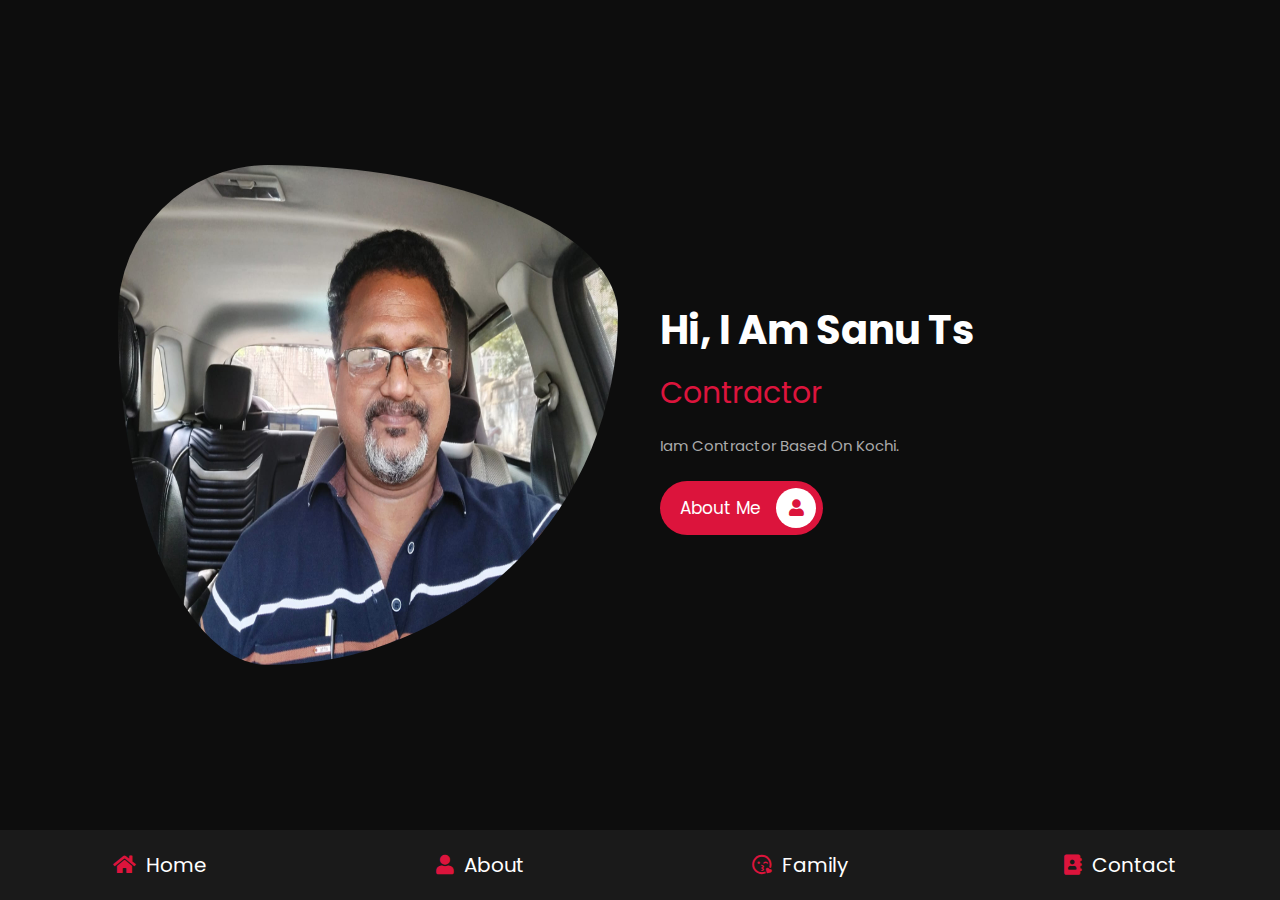
<file: index.html>
<!DOCTYPE html>
<html lang="en">
<head>
    <meta charset="UTF-8">
    <meta http-equiv="X-UA-Compatible" content="IE=edge">
    <meta name="viewport" content="width=device-width, initial-scale=1.0">
    <title>home</title>

    <!-- font awesome cdn link  -->
    <link rel="stylesheet" href="https://cdnjs.cloudflare.com/ajax/libs/font-awesome/5.15.4/css/all.min.css">

    <!-- custom css file link  -->
    <link rel="stylesheet" href="css/style.css">

</head>
<body>
    
<!-- navbar section starts  -->

<nav class="navbar">
    <a href="index.html"> <i class="fas fa-home"></i> <span>home</span> </a>
    <a href="about.html"> <i class="fas fa-user"></i> <span>about</span> </a>
    <a href="family.html"> <i class="far fa-kiss-wink-heart"></i> <span>family</span> </a>
    <a href="contact.html"> <i class="fas fa-address-book"></i> <span>contact</span> </a>
</nav>

<!-- navbar section ends -->

<!-- home section starts  -->

<section class="home">

    <div class="image">
        <img src="images/home.jpeg" alt="">
    </div>

    <div class="content">
        <h3>hi, i am sanu ts</h3>
        <span>Contractor</span>
        <p>Iam Contractor based on Kochi.</p>
        <a href="about.html" class="btn"> about me <i class="fas fa-user"></i> </a>
    </div>

</section>

<!-- home section ends -->

</body>
</html>
</file>
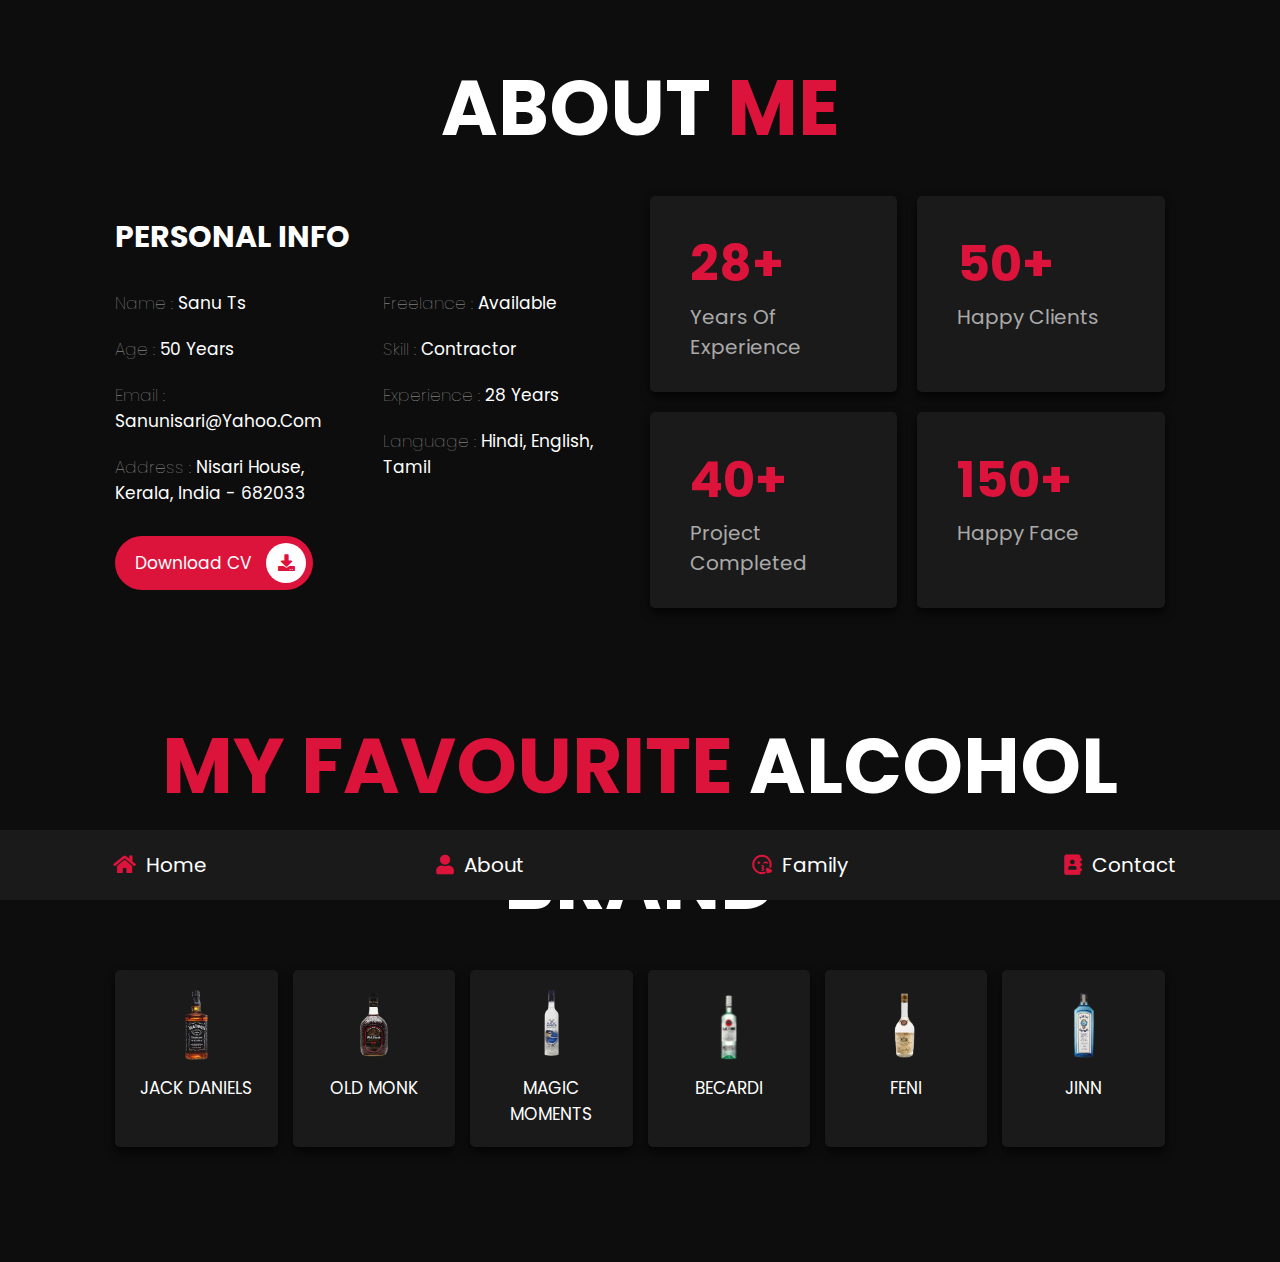
<file: about.html>
<!DOCTYPE html>
<html lang="en">
<head>
    <meta charset="UTF-8">
    <meta http-equiv="X-UA-Compatible" content="IE=edge">
    <meta name="viewport" content="width=device-width, initial-scale=1.0">
    <title>about</title>

    <!-- font awesome cdn link  -->
    <link rel="stylesheet" href="https://cdnjs.cloudflare.com/ajax/libs/font-awesome/5.15.4/css/all.min.css">

    <!-- custom css file link  -->
    <link rel="stylesheet" href="css/style.css">

</head>
<body>
    
<!-- navbar section starts  -->

<nav class="navbar">
    <a href="index.html"> <i class="fas fa-home"></i> <span>home</span> </a>
    <a href="about.html"> <i class="fas fa-user"></i> <span>about</span> </a>
    <a href="family.html"> <i class="far fa-kiss-wink-heart"></i> <span>family</span> </a>
    <a href="contact.html"> <i class="fas fa-address-book"></i> <span>contact</span> </a>
</nav>

<!-- navbar section ends -->

<!-- about section starts  -->

<section class="about">

    <h1 class="heading"> about <span>me</span> </h1>

    <div class="row">

        <div class="info-container">

            <h1>personal info</h1>

            <div class="box-container">

                <div class="box">
                    <h3> <span>name : </span> sanu ts </h3>
                    <h3> <span>age : </span> 50 years </h3>
                    <h3> <span>email : </span> sanunisari@yahoo.com </h3>
                    <h3> <span>address : </span> Nisari House, kerala, india - 682033 </h3>
                </div>
    
                <div class="box">
                    <h3> <span>freelance : </span> available </h3>
                    <h3> <span>skill : </span> Contractor </h3>
                    <h3> <span>experience : </span> 28 years </h3>
                    <h3> <span>language : </span> hindi, english, tamil </h3>
                </div>

            </div>

            <a href="#" class="btn"> download CV <i class="fas fa-download"></i> </a>

        </div>

        <div class="count-container">

            <div class="box">
                <h3>28+</h3>
                <p>years of experience</p>
            </div>

            <div class="box">
                <h3>50+</h3>
                <p>happy clients</p>
            </div>

            <div class="box">
                <h3>40+</h3>
                <p>project completed</p>
            </div>

            <div class="box">
                <h3>150+</h3>
                <p>Happy Face</p>
            </div>

        </div>

    </div>

</section>

<!-- about section ends -->

<!-- skills section starts  -->

<section class="skills">

    <h1 class="heading"> <span>my favourite</span> alcohol brand </h1>

    <div class="box-container">
        <div class="box">
            <img src="images/jdbg-removebg-preview.png">
            <h3>Jack daniels</h3>
        </div>
        <div class="box">
            <img src="images/download__2_-removebg-preview.png">
            <h3>Old Monk</h3>
        </div>
        <div class="box">
            <img src="images/download-removebg-preview.png">
            <h3>Magic Moments</h3>
        </div>
        <div class="box">
            <img src="images/download__3_-removebg-preview.png">
            <h3>Becardi</h3>
        </div>
        <div class="box">
            <img src="images/images-removebg-preview.png">
            <h3>Feni</h3>
        </div>
        <div class="box">
            <img src="images/download__1_-removebg-preview.png">
            <h3>Jinn</h3>
        </div>
    </div>

</section>

<!-- Alchol section ends -->



</body>
</html>
</file>
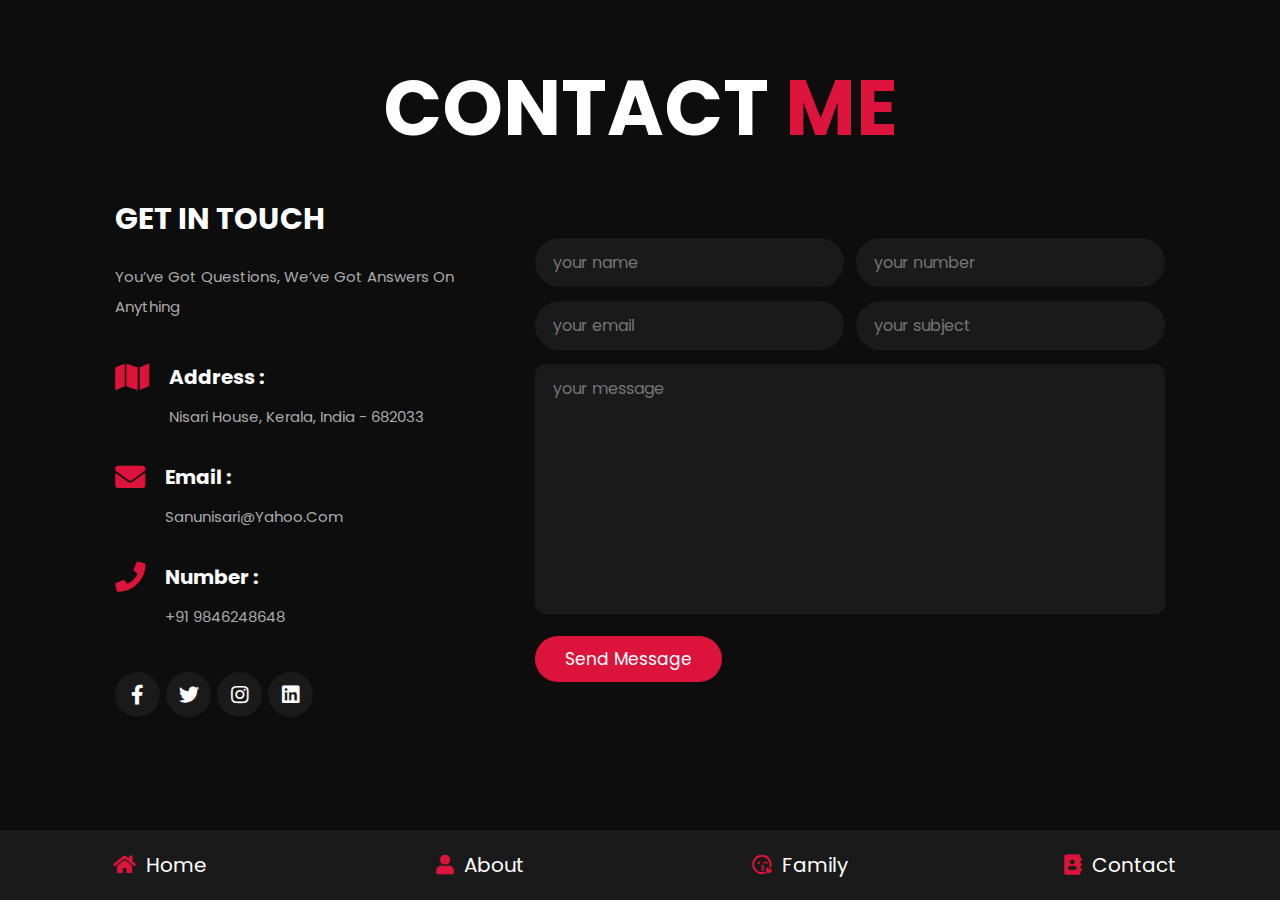
<file: contact.html>
<!DOCTYPE html>
<html lang="en">
<head>
    <meta charset="UTF-8">
    <meta http-equiv="X-UA-Compatible" content="IE=edge">
    <meta name="viewport" content="width=device-width, initial-scale=1.0">
    <title>contact</title>

    <!-- font awesome cdn link  -->
    <link rel="stylesheet" href="https://cdnjs.cloudflare.com/ajax/libs/font-awesome/5.15.4/css/all.min.css">

    <!-- custom css file link  -->
    <link rel="stylesheet" href="css/style.css">

</head>
<body>
    
<!-- navbar section starts  -->

<nav class="navbar">
    <a href="index.html"> <i class="fas fa-home"></i> <span>home</span> </a>
    <a href="about.html"> <i class="fas fa-user"></i> <span>about</span> </a>
    <a href="family.html"> <i class="far fa-kiss-wink-heart"></i> <span>family</span> </a>
    <a href="contact.html"> <i class="fas fa-address-book"></i> <span>contact</span> </a>
</nav>

<!-- navbar section ends -->

<!-- contact section starts  -->

<section class="contact">

<h1 class="heading"> contact <span>me</span> </h1>

<div class="row">

    <div class="info-container">

        <h1>get in touch</h1>

        <p>You’ve got questions, we’ve got answers on anything</p>

        <div class="box-container">

            <div class="box">
                <i class="fas fa-map"></i>
                <div class="info">
                    <h3>address :</h3>
                    <p>Nisari House, kerala, india - 682033 </p>
                </div>
            </div>

            <div class="box">
                <i class="fas fa-envelope"></i>
                <div class="info">
                    <h3>email :</h3>
                    <p>sanunisari@yahoo.com</p>
                </div>
            </div>

            <div class="box">
                <i class="fas fa-phone"></i>
                <div class="info">
                    <h3>number :</h3>
                    <p>+91 9846248648</p>
                </div>
            </div>

        </div>

        <div class="share">
            <a href="#" class="fab fa-facebook-f"></a>
            <a href="#" class="fab fa-twitter"></a>
            <a href="#" class="fab fa-instagram"></a>
            <a href="#" class="fab fa-linkedin"></a>
        </div>

    </div>

    <form action="">

        <div class="inputBox">
            <input type="text" placeholder="your name">
            <input type="number" placeholder="your number">
        </div>

        <div class="inputBox">
            <input type="email" placeholder="your email">
            <input type="text" placeholder="your subject">
        </div>

        <textarea name="" placeholder="your message" id="" cols="30" rows="10"></textarea>

        <input type="submit" value="send message" class="btn">

    </form>

</div>

</section>

<!-- contact section ends -->

</body>
</html>
</file>
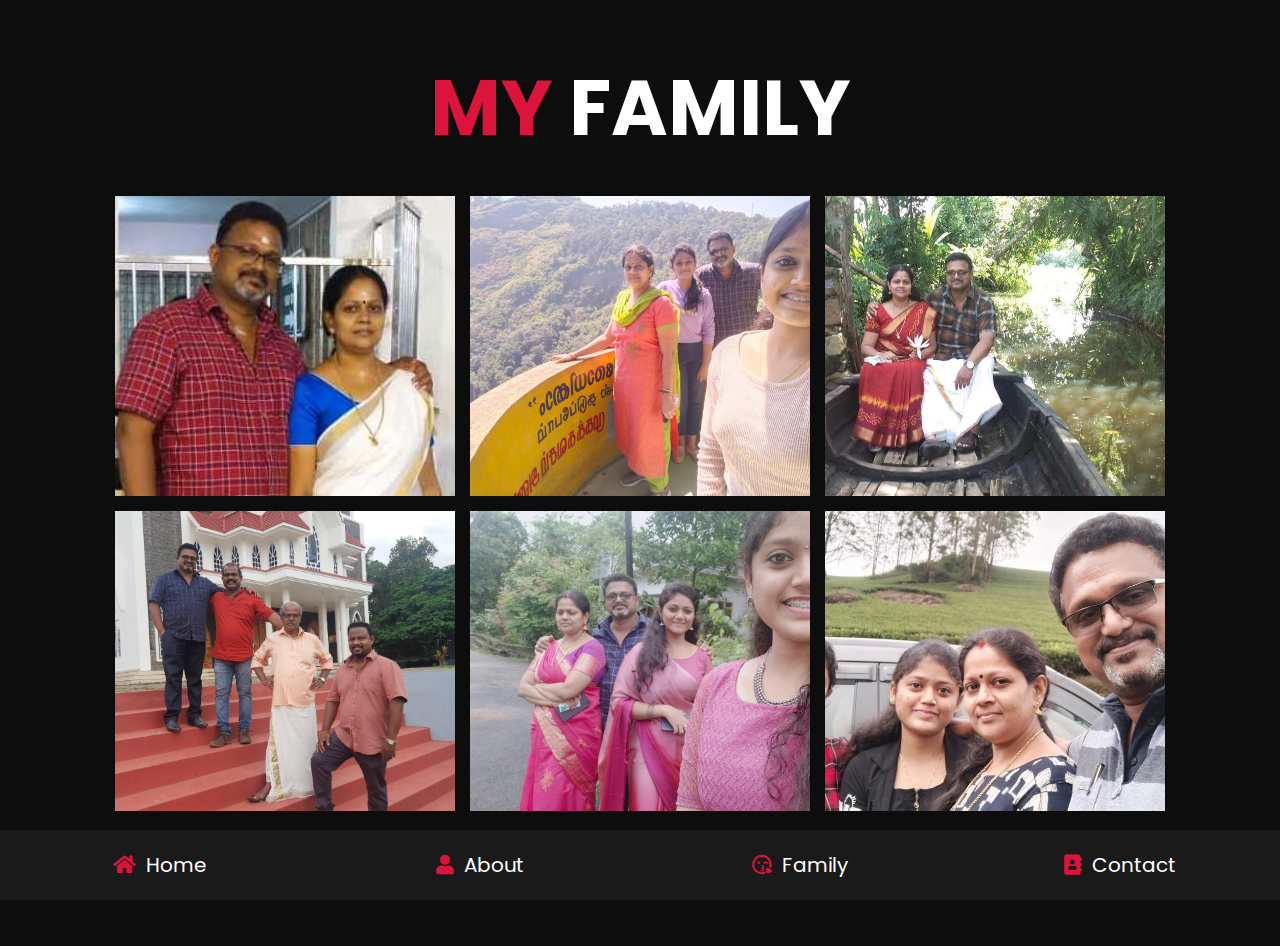
<file: family.html>
<!DOCTYPE html>
<html lang="en">
<head>
    <meta charset="UTF-8">
    <meta http-equiv="X-UA-Compatible" content="IE=edge">
    <meta name="viewport" content="width=device-width, initial-scale=1.0">
    <title>Family</title>
    

    <!-- font awesome cdn link  -->
    <link rel="stylesheet" href="https://cdnjs.cloudflare.com/ajax/libs/font-awesome/5.15.4/css/all.min.css">

    <!-- custom css file link  -->
    <link rel="stylesheet" href="css/style.css">

</head>
<body>
    
<!-- navbar section starts  -->

<nav class="navbar">
    <a href="index.html"> <i class="fas fa-home"></i> <span>home</span> </a>
    <a href="about.html"> <i class="fas fa-user"></i> <span>about</span> </a>
    <a href="family.html"> <i class="far fa-kiss-wink-heart"></i> <span>family</span> </a>
    <a href="contact.html"> <i class="fas fa-address-book"></i> <span>contact</span> </a>
</nav>

<!-- navbar section ends -->

<!-- portfolio section starts  -->

<section class="portfolio">

    <h1 class="heading"> <span>my</span> family </h1>

    <div class="box-container">

        <div class="box">
            <img src="images/WIFE.jpeg" alt="">
            <div class="content">
                <h3>My Happiness</h3>
                <p>In time of test, family is best.</p>
            </div>
        </div>

        <div class="box">
            <img src="images/FAM.jpeg" alt="">
            <div class="content">
                <h3>My Happiness</h3>
                <p>The family is one of nature's masterpieces.</p>
            </div>
        </div>
       
        <div class="box">
            <img src="images/old.jpeg" alt="">
            <div class="content">
                <h3>My Happiness</h3>
                <p>Family is not an important thing. It's everything.</p>
            </div>
        </div>

        <div class="box">
            <img src="images/bro.jpeg" alt="">
            <div class="content">
                <h3>My Happiness</h3>
                <p>The memories we make with our family is everything.</p>
            </div>
        </div>

        <div class="box">
            <img src="images/fam1.jpeg" alt="">
            <div class="content">
                <h3>My Happiness</h3>
                <p>Family and friends are hidden treasures, seek them out and enjoy their riches.</p>
            </div>
        </div>

        <div class="box">
            <img src="images/fam2.jpeg" alt="">
            <div class="content">
                <h3>My Happiness</h3>
                <p>A happy family is but an earlier heaven.</p>
            </div>
        </div>

    </div>

    
</section>

<!-- portfolio section ends -->

</body>
</html>
</file>
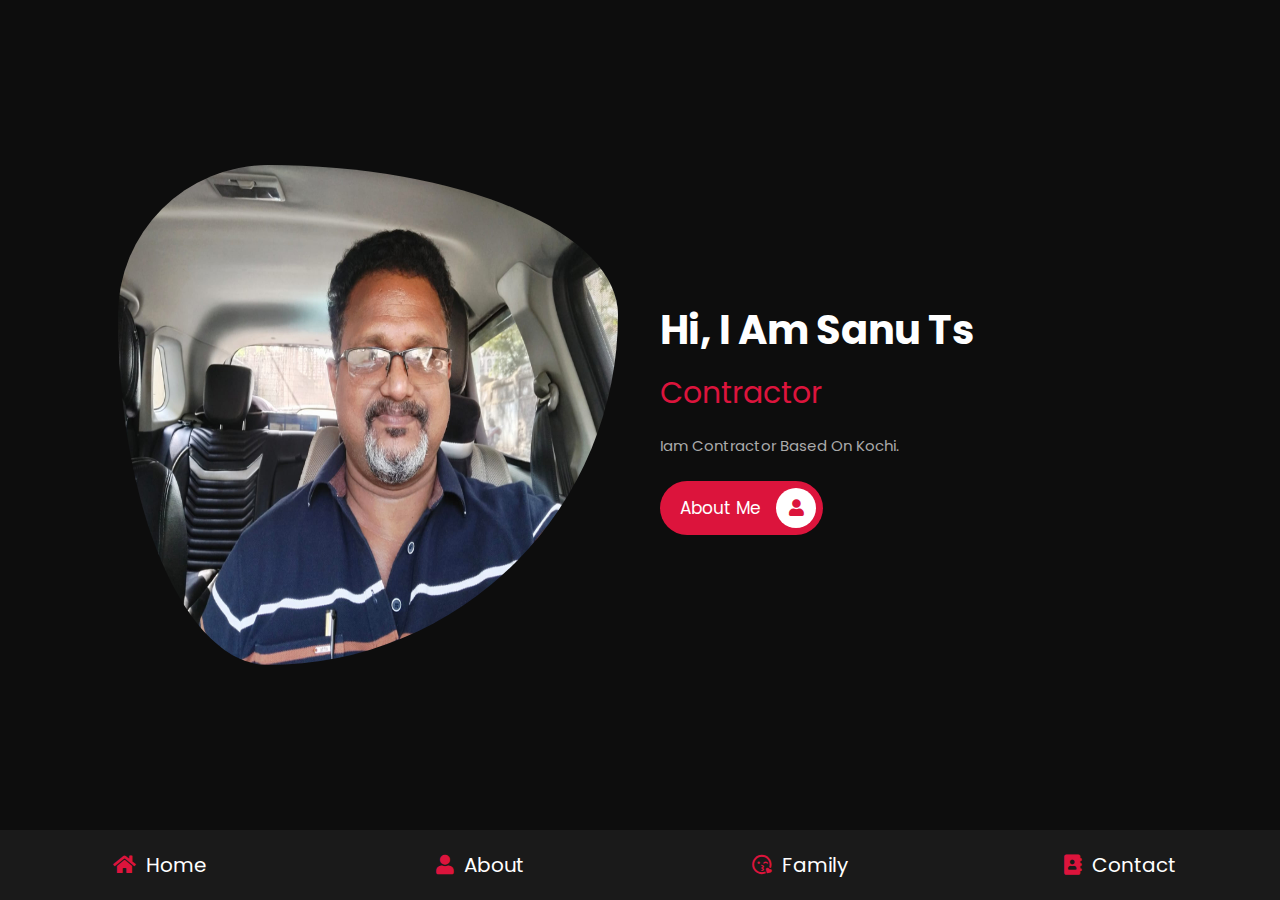
<file: home.html>
<!DOCTYPE html>
<html lang="en">
<head>
    <meta charset="UTF-8">
    <meta http-equiv="X-UA-Compatible" content="IE=edge">
    <meta name="viewport" content="width=device-width, initial-scale=1.0">
    <title>home</title>

    <!-- font awesome cdn link  -->
    <link rel="stylesheet" href="https://cdnjs.cloudflare.com/ajax/libs/font-awesome/5.15.4/css/all.min.css">

    <!-- custom css file link  -->
    <link rel="stylesheet" href="css/style.css">

</head>
<body>
    
<!-- navbar section starts  -->

<nav class="navbar">
    <a href="home.html"> <i class="fas fa-home"></i> <span>home</span> </a>
    <a href="about.html"> <i class="fas fa-user"></i> <span>about</span> </a>
    <a href="family.html"> <i class="far fa-kiss-wink-heart"></i> <span>family</span> </a>
    <a href="contact.html"> <i class="fas fa-address-book"></i> <span>contact</span> </a>
</nav>

<!-- navbar section ends -->

<!-- home section starts  -->

<section class="home">

    <div class="image">
        <img src="images/home.jpeg" alt="">
    </div>

    <div class="content">
        <h3>hi, i am sanu ts</h3>
        <span>Contractor</span>
        <p>Iam Contractor based on Kochi.</p>
        <a href="about.html" class="btn"> about me <i class="fas fa-user"></i> </a>
    </div>

</section>

<!-- home section ends -->

</body>
</html>
</file>
<file: css/style.css>
@import url("https://fonts.googleapis.com/css2?family=Poppins:wght@100;300;400;500;600;700&display=swap");
* {
  font-family: 'Poppins', sans-serif;
  margin: 0;
  padding: 0;
  -webkit-box-sizing: border-box;
          box-sizing: border-box;
  text-decoration: none;
  outline: none;
  border: none;
  text-transform: capitalize;
}

html {
  font-size: 62.5%;
  overflow-x: hidden;
}

html::-webkit-scrollbar {
  width: 1rem;
}

html::-webkit-scrollbar-track {
  background: #0d0d0d;
}

html::-webkit-scrollbar-thumb {
  background: crimson;
  border-radius: 5rem;
}

body {
  background: #0d0d0d;
  padding-bottom: 6.5rem;
}

section {
  padding: 5rem 9%;
}

.heading {
  text-align: center;
  font-size: 6vw;
  color: #fff;
  margin-bottom: 3rem;
  text-transform: uppercase;
}

.heading span {
  text-transform: uppercase;
  color: crimson;
}

.btn {
  display: inline-block;
  margin-top: 1rem;
  border-radius: 5rem;
  background: crimson;
  padding: .7rem;
  font-size: 1.7rem;
  color: #fff;
  padding-left: 2rem;
}

.btn i {
  height: 4rem;
  width: 4rem;
  line-height: 4rem;
  font-size: 1.7rem;
  text-align: center;
  background: #fff;
  color: crimson;
  border-radius: 50%;
  margin-left: 1rem;
  -webkit-transition: .2s linear;
  transition: .2s linear;
}

.btn:hover i {
  margin-left: 2rem;
}

.navbar {
  position: fixed;
  bottom: 0;
  left: 0;
  right: 0;
  display: -webkit-box;
  display: -ms-flexbox;
  display: flex;
  z-index: 1000;
  -webkit-box-align: end;
      -ms-flex-align: end;
          align-items: flex-end;
}

.navbar a {
  padding: 2rem;
  font-size: 2rem;
  background: #1a1a1a;
  -webkit-box-flex: 1;
      -ms-flex: 1;
          flex: 1;
  color: #fff;
  text-align: center;
  -webkit-transition: .2s linear;
  transition: .2s linear;
}

.navbar a i {
  color: crimson;
  padding-right: .5rem;
}

.navbar a:hover {
  background: crimson;
  padding-bottom: 6rem;
}

.navbar a:hover i {
  color: #fff;
}

.home {
  display: -webkit-box;
  display: -ms-flexbox;
  display: flex;
  -webkit-box-align: center;
      -ms-flex-align: center;
          align-items: center;
  -ms-flex-wrap: wrap;
      flex-wrap: wrap;
  gap: 4rem;
  min-height: calc(100vh - 6.5rem);
}

.home .image {
  -webkit-box-flex: 1;
      -ms-flex: 1 1 42rem;
          flex: 1 1 42rem;
  text-align: center;
}

.home .image img {
  height: 50rem;
  width: 50rem;
  border-radius: 30% 70% 70% 30% / 30% 30% 70% 70%;
}

.home .content {
  -webkit-box-flex: 1;
      -ms-flex: 1 1 42rem;
          flex: 1 1 42rem;
}

.home .content h3 {
  color: #fff;
  font-size: 4rem;
  padding-bottom: .5rem;
}

.home .content span {
  font-size: 3rem;
  color: crimson;
  padding: .5rem 0;
  display: block;
}

.home .content p {
  font-size: 1.5rem;
  color: #aaa;
  padding: 1rem 0;
  line-height: 2;
}

.about .row {
  display: -webkit-box;
  display: -ms-flexbox;
  display: flex;
  -webkit-box-align: center;
      -ms-flex-align: center;
          align-items: center;
  -ms-flex-wrap: wrap;
      flex-wrap: wrap;
  gap: 2rem;
}

.about .row .info-container {
  -webkit-box-flex: 1;
      -ms-flex: 1 1 42rem;
          flex: 1 1 42rem;
}

.about .row .info-container h1 {
  font-size: 3rem;
  color: #fff;
  text-transform: uppercase;
  padding-bottom: 1rem;
}

.about .row .info-container .box-container {
  padding: 1rem 0;
  display: -webkit-box;
  display: -ms-flexbox;
  display: flex;
  -ms-flex-wrap: wrap;
      flex-wrap: wrap;
  gap: 2rem;
}

.about .row .info-container .box-container .box {
  -webkit-box-flex: 1;
      -ms-flex: 1 1 20rem;
          flex: 1 1 20rem;
}

.about .row .info-container .box-container .box h3 {
  font-size: 1.7rem;
  color: #fff;
  padding: 1rem 0;
  font-weight: normal;
}

.about .row .info-container .box-container .box h3 span {
  color: #aaa;
  font-weight: lighter;
}

.about .row .count-container {
  -webkit-box-flex: 1;
      -ms-flex: 1 1 42rem;
          flex: 1 1 42rem;
  display: -webkit-box;
  display: -ms-flexbox;
  display: flex;
  -ms-flex-wrap: wrap;
      flex-wrap: wrap;
  gap: 2rem;
}

.about .row .count-container .box {
  -webkit-box-flex: 1;
      -ms-flex: 1 1 20rem;
          flex: 1 1 20rem;
  padding: 3rem 4rem;
  border-radius: .5rem;
  background: #1a1a1a;
  -webkit-box-shadow: 0 0.5rem 1rem rgba(0, 0, 0, 0.7);
          box-shadow: 0 0.5rem 1rem rgba(0, 0, 0, 0.7);
}

.about .row .count-container .box h3 {
  font-size: 5rem;
  color: crimson;
}

.about .row .count-container .box p {
  font-size: 2rem;
  color: #aaa;
}

.skills .box-container {
  display: -ms-grid;
  display: grid;
  -ms-grid-columns: (minmax(16rem, 1fr))[auto-fit];
      grid-template-columns: repeat(auto-fit, minmax(16rem, 1fr));
  gap: 1.5rem;
}

.skills .box-container .box {
  padding: 2rem;
  text-align: center;
  -webkit-box-shadow: 0 0.5rem 1rem rgba(0, 0, 0, 0.7);
          box-shadow: 0 0.5rem 1rem rgba(0, 0, 0, 0.7);
  border-radius: .5rem;
  background: #1a1a1a;
}

.skills .box-container .box:hover {
  background: #fff;
}

.skills .box-container .box:hover h3 {
  color: #0d0d0d;
}

.skills .box-container .box img {
  height: 7rem;
  margin-bottom: 1rem;
}

.skills .box-container .box h3 {
  color: #fff;
  font-size: 1.7rem;
  font-weight: normal;
  text-transform: uppercase;
}


.portfolio {
  text-align: center;
}

.portfolio .box-container {
  display: -ms-grid;
  display: grid;
  -ms-grid-columns: (minmax(31rem, 1fr))[auto-fit];
      grid-template-columns: repeat(auto-fit, minmax(31rem, 1fr));
  gap: 1.5rem;
  margin-bottom: 2rem;
}

.portfolio .box-container .box {
  height: 30rem;
  overflow: hidden;
  position: relative;
}

.portfolio .box-container .box:hover .content {
  -webkit-transform: translateY(0%);
          transform: translateY(0%);
}

.portfolio .box-container .box img {
  height: 100%;
  width: 100%;
  -o-object-fit: cover;
     object-fit: cover;
}

.portfolio .box-container .box .content {
  position: absolute;
  top: 0;
  left: 0;
  height: 100%;
  width: 100%;
  background: #1a1a1a;
  display: -webkit-box;
  display: -ms-flexbox;
  display: flex;
  -webkit-box-orient: vertical;
  -webkit-box-direction: normal;
      -ms-flex-flow: column;
          flex-flow: column;
  -webkit-box-align: center;
      -ms-flex-align: center;
          align-items: center;
  -webkit-box-pack: center;
      -ms-flex-pack: center;
          justify-content: center;
  padding: 2rem;
  -webkit-transform: translateY(-100%);
          transform: translateY(-100%);
  -webkit-transition: .2s linear;
  transition: .2s linear;
}

.portfolio .box-container .box .content h3 {
  font-size: 2.5rem;
  color: #fff;
  text-transform: uppercase;
  font-weight: normal;
}

.portfolio .box-container .box .content p {
  padding: 1rem 0;
  font-size: 1.5rem;
  line-height: 2;
  color: #aaa;
}

.portfolio .box-container .box .content a {
  font-size: 2rem;
  color: crimson;
}

.portfolio .box-container .box .content a:hover {
  color: #fff;
}

.blogs .box-container {
  display: -ms-grid;
  display: grid;
  -ms-grid-columns: (minmax(31rem, 1fr))[auto-fit];
      grid-template-columns: repeat(auto-fit, minmax(31rem, 1fr));
  gap: 1.5rem;
}

.blogs .box-container .box {
  text-align: center;
  padding: 2rem;
  border-radius: .5rem;
  background: #1a1a1a;
  -webkit-box-shadow: 0 0.5rem 1rem rgba(0, 0, 0, 0.7);
          box-shadow: 0 0.5rem 1rem rgba(0, 0, 0, 0.7);
}

.blogs .box-container .box:hover .image img {
  -webkit-transform: scale(1.2);
          transform: scale(1.2);
}

.blogs .box-container .box .image {
  height: 25rem;
  width: 100%;
  border-radius: .5rem;
  overflow: hidden;
}

.blogs .box-container .box .image img {
  height: 100%;
  width: 100%;
  -o-object-fit: cover;
     object-fit: cover;
  -webkit-transition: .2s linear;
  transition: .2s linear;
}

.blogs .box-container .box .content .icons {
  position: relative;
  top: -1rem;
  border-radius: .5rem;
  padding: 1.5rem;
  display: inline-block;
  background: #0d0d0d;
}

.blogs .box-container .box .content .icons a {
  font-size: 1.4rem;
  margin: 0 1rem;
  color: #fff;
}

.blogs .box-container .box .content .icons a:hover {
  color: crimson;
}

.blogs .box-container .box .content .icons a i {
  padding-right: .5rem;
  color: crimson;
}

.blogs .box-container .box .content h3 {
  font-size: 2rem;
  color: #fff;
  font-weight: normal;
}

.blogs .box-container .box .content p {
  font-size: 1.5rem;
  color: #aaa;
  padding: 1rem 0;
  line-height: 2;
}

.contact .row {
  display: -webkit-box;
  display: -ms-flexbox;
  display: flex;
  -webkit-box-align: center;
      -ms-flex-align: center;
          align-items: center;
  -ms-flex-wrap: wrap;
      flex-wrap: wrap;
  gap: 2rem;
}

.contact .row .info-container {
  width: 40rem;
}

.contact .row .info-container h1 {
  font-size: 3rem;
  text-transform: uppercase;
  color: #fff;
  padding-bottom: 1rem;
}

.contact .row .info-container p {
  font-size: 1.5rem;
  line-height: 2;
  color: #aaa;
  padding: 1rem 0;
}

.contact .row .info-container .box-container {
  padding: 2rem 0;
}

.contact .row .info-container .box-container .box {
  display: -webkit-box;
  display: -ms-flexbox;
  display: flex;
  gap: 2rem;
  padding: 1rem 0;
}

.contact .row .info-container .box-container .box i {
  font-size: 3rem;
  color: crimson;
}

.contact .row .info-container .box-container .box h3 {
  font-size: 2rem;
  color: #fff;
}

.contact .row .info-container .share a {
  font-size: 2rem;
  height: 4.5rem;
  width: 4.5rem;
  line-height: 4.5rem;
  border-radius: 50%;
  background: #1a1a1a;
  color: #fff;
  text-align: center;
  margin-right: .3rem;
}

.contact .row .info-container .share a:hover {
  background: crimson;
}

.contact .row form {
  -webkit-box-flex: 1;
      -ms-flex: 1 1 42rem;
          flex: 1 1 42rem;
}

.contact .row form .inputBox {
  display: -webkit-box;
  display: -ms-flexbox;
  display: flex;
  -ms-flex-wrap: wrap;
      flex-wrap: wrap;
  -webkit-box-pack: justify;
      -ms-flex-pack: justify;
          justify-content: space-between;
}

.contact .row form .inputBox input {
  width: 49%;
}

.contact .row form .inputBox input,
.contact .row form textarea {
  border-radius: 5rem;
  padding: 1.2rem 1.8rem;
  font-size: 1.6rem;
  color: #fff;
  text-transform: none;
  margin: .7rem 0;
  background: #1a1a1a;
}

.contact .row form textarea {
  width: 100%;
  border-radius: 1rem;
  resize: none;
  height: 25rem;
}

.contact .row form .btn {
  padding: 1rem 3rem;
  cursor: pointer;
}

.contact .row form .btn:hover {
  background: #fff;
  color: #0d0d0d;
}

@media (max-width: 1200px) {
  html {
    font-size: 55%;
  }
  section {
    padding: 3rem 2rem;
  }
}

@media (max-width: 768px) {
  .heading {
    font-size: 12vw;
  }
  .navbar a i {
    padding: 0;
  }
  .navbar a span {
    display: none;
  }
  .navbar a:hover {
    padding-bottom: 2rem;
  }
  .home {
    text-align: center;
    gap: 2rem;
  }
  .home .image img {
    height: 30rem;
    width: 30rem;
  }
  .home .content h3 {
    font-size: 3rem;
  }
  .home .content span {
    font-size: 2.5rem;
  }
  .contact .row form .inputBox input {
    width: 100%;
    margin-bottom: 1rem;
  }
}

@media (max-width: 450px) {
  html {
    font-size: 50%;
  }
}
/*# sourceMappingURL=style.css.map */
</file>
